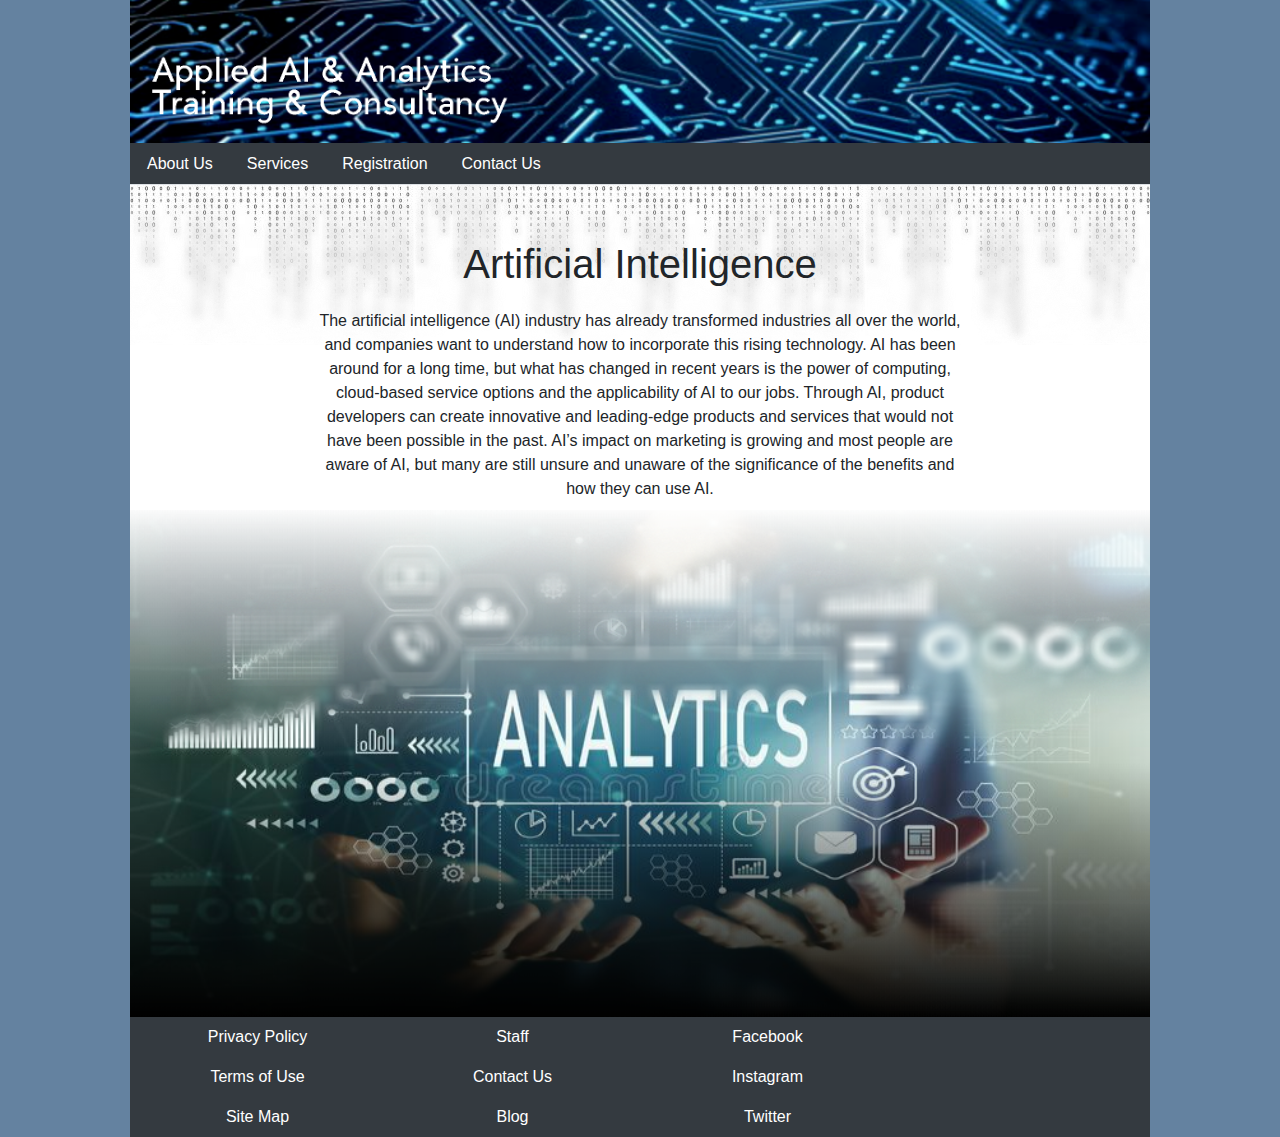
<file: index.html>
<!DOCTYPE html>
<html lang="en"></html>


<head>
  <!--
    CA2 Home Page
    Author: Bryan Ng
    Date:   30 June 2020

    Filename: home.html
   -->
   <meta charset="utf-8" />
   <meta name="viewport" content="width=device-width, initial-scale=1">
   <link rel="stylesheet" href="https://maxcdn.bootstrapcdn.com/bootstrap/4.3.1/css/bootstrap.min.css">
   <script src="https://ajax.googleapis.com/ajax/libs/jquery/3.4.1/jquery.min.js"></script>
   <script src="https://cdnjs.cloudflare.com/ajax/libs/popper.js/1.14.7/umd/popper.min.js"></script>
   <script src="https://maxcdn.bootstrapcdn.com/bootstrap/4.3.1/js/bootstrap.min.js"></script>
   <title>Applied AI & Analytics Training and Consultancy</title> 
   <link href="CSS_files/home.css" rel="stylesheet" />  

</head>

<body>

    <header>
        <a href="index.html" >
            <img class="img-fluid" src="FED_Pictures/home.png" 
            alt="Applied AI & Analytics Training & Consultancy" >
         </a>
    </header>

    <ul class="nav nav-tabs bg-dark sticky-top">
        <li class="nav-item">
          <a class="nav-link text-white" href="about_us.html">About Us</a>
        </li>
        <li class="nav-item">
          <a class="nav-link text-white" href="services.html">Services</a>
        </li>
        <li class="nav-item">
          <a class="nav-link text-white" href="registration.html">Registration</a>
        </li>
        <li class="nav-item">
          <a class="nav-link text-white" href="contact_us.html">Contact Us</a>
        </li>
    </ul>

    <h1 class="text-center p-1">Artificial Intelligence</h1>


    <div class="container p-3">
      <div class="row">

        <div class="col-2"></div>
        <div class="col-8 text-center">
          The artificial intelligence (AI) industry has already 
          transformed industries all over the world, and companies want to understand 
          how to incorporate this rising technology. AI has been around for a long time, 
          but what has changed in recent years is the power of computing, cloud-based service 
          options and the applicability of AI to our jobs. Through AI, product developers
          can create innovative and leading-edge products and services that would not 
          have been possible in the past.
          
          AI’s impact on marketing is growing and most people are aware of AI, 
          but many are still unsure and unaware of the significance of the benefits 
          and how they can use AI.
        </div>
        <div class="col-2"></div>

      </div>

    </div>

    <section></section>
    
    
</body>


<footer>
  <ul class="nav bg-dark">
    <li class="nav-item col-3">
      <a class="nav-link text-center text-white" href="#">Privacy Policy</a>
      <a class="nav-link text-center text-white" href="#">Terms of Use</a>
      <a class="nav-link text-center text-white" href="#">Site Map</a>
    </li>
    <li class="nav-item col-3">
      <a class="nav-link text-center text-white" href="#">Staff</a>
      <a class="nav-link text-center text-white" href="contact_us.html">Contact Us</a>
      <a class="nav-link text-center text-white" href="#">Blog</a>
    </li>
    <li class="nav-item col-3">
      <a class="nav-link text-center text-white" href="#">Facebook</a>
      <a class="nav-link text-center text-white" href="#">Instagram</a>
      <a class="nav-link text-center text-white" href="#">Twitter</a>
    </li>
  </ul>
</footer>
</file>
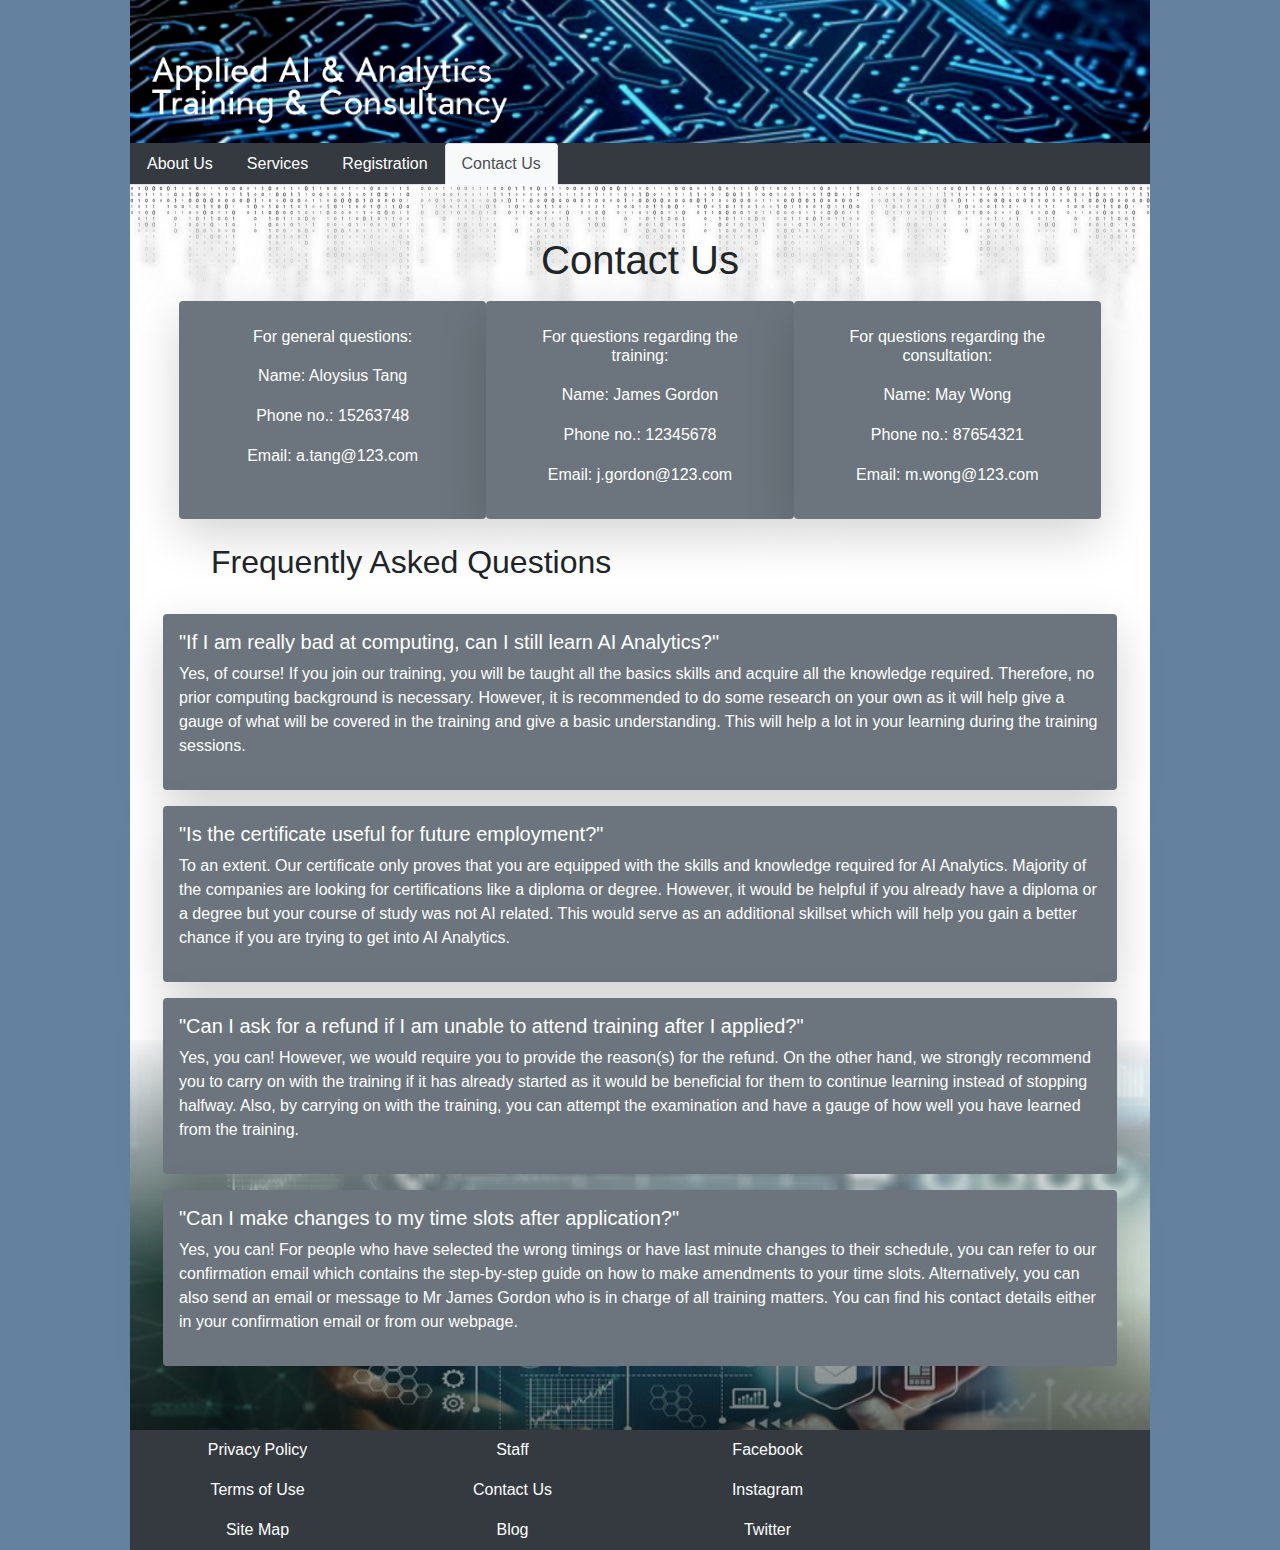
<file: contact_us.html>
<!DOCTYPE html>
<html lang="en"></html>

<head>
<!--
    CA2 Contact Us Page
    Author: Bryan Ng
    Date:   30 June 2020

    Filename: contact_us.html
   -->
   <meta charset="utf-8" />
   <meta name="viewport" content="width=device-width, initial-scale=1">
   <link rel="stylesheet" href="https://maxcdn.bootstrapcdn.com/bootstrap/4.3.1/css/bootstrap.min.css">
   <script src="https://ajax.googleapis.com/ajax/libs/jquery/3.4.1/jquery.min.js"></script>
   <script src="https://cdnjs.cloudflare.com/ajax/libs/popper.js/1.14.7/umd/popper.min.js"></script>
   <script src="https://maxcdn.bootstrapcdn.com/bootstrap/4.3.1/js/bootstrap.min.js"></script>
   <title>Applied AI & Analytics Training and Consultancy</title>
   <link href="CSS_files/contact_us.css" rel="stylesheet" />   

</head>

<body>

    <header>
        <a href="index.html" >
            <img class="img-fluid" src="FED_Pictures/home.png" 
            alt="Applied AI & Analytics Training & Consultancy" >
         </a>
    </header>

    <ul class="nav nav-tabs bg-dark sticky-top">
        <li class="nav-item">
          <a class="nav-link text-white" href="about_us.html">About Us</a>
        </li>
        <li class="nav-item">
          <a class="nav-link text-white" href="services.html">Services</a>
        </li>
        <li class="nav-item">
          <a class="nav-link text-white" href="registration.html">Registration</a>
        </li>
        <li class="nav-item">
          <a class="nav-link active bg-light" href="contact_us.html">Contact Us</a>
        </li>
    </ul>

    <h1 class="text-center">Contact Us</h1>

    <!-- make layout respond to mobile/tablet/desktop -->
    <div class="container px-5 my-3">
      <div class="row px-3">
        <div class="col-sm-12 col-md-6 col-lg-4 p-3 text-center bg-secondary text-white rounded shadow-lg">
          <h6>For general questions:</h6> 
          <p>Name: Aloysius Tang</p>
          <p>Phone no.: 15263748</p>
          <p>Email: a.tang@123.com</p>
        </div>
        <div class="col-sm-12 col-md-6 col-lg-4 p-3 text-center bg-secondary text-white rounded shadow-lg">
          <h6>For questions regarding the training:</h6>
          <p>Name: James Gordon</p>
          <p>Phone no.: 12345678</p>
          <p>Email: j.gordon@123.com</p>
        </div>
        <div class="col-sm-12 col-md-6 col-lg-4 p-3 text-center bg-secondary text-white rounded shadow-lg">
          <h6>For questions regarding the consultation:</h6>
          <p>Name: May Wong</p>
          <P>Phone no.: 87654321</P>
          <p>Email: m.wong@123.com</p>
        </div>
      </div>
    </div>

    

    <div class="container px-5 my-3">

      <div class="row px-5 py-2 my-3"><h2>Frequently Asked Questions</h2></div>

      <div class="row p-3 bg-secondary text-white rounded shadow-lg">
        <h5>"If I am really bad at computing, can I still learn AI Analytics?"</h5>
        <p>Yes, of course! If you join our training, you will be taught all the basics skills and acquire all the knowledge required.
          Therefore, no prior computing background is necessary. However, it is recommended to do some research on your own as it
          will help give a gauge of what will be covered in the training and give a basic understanding. This will help a lot in 
          your learning during the training sessions.</p>
      </div>

    </div>

    <div class="container px-5 my-3">

      <div class="row p-3 bg-secondary text-white rounded shadow-lg">
        <h5>"Is the certificate useful for future employment?"</h5>
        <p>To an extent. Our certificate only proves that you are equipped with the skills and knowledge required for AI Analytics. Majority 
          of the companies are looking for certifications like a diploma or degree. However, it would be helpful if you already have a diploma 
          or a degree but your course of study was not AI related. This would serve as an additional skillset which will help you gain a better 
          chance if you are trying to get into AI Analytics.
        </p>
      </div>

    </div>
      
    <div class="container px-5 my-3">

      <div class="row p-3 bg-secondary text-white rounded shadow-lg">
        <h5>"Can I ask for a refund if I am unable to attend training after I applied?"</h5>
        <p>Yes, you can! However, we would require you to provide the reason(s) for the refund. On the other hand, we strongly recommend you to 
          carry on with the training if it has already started as it would be beneficial for them to continue learning instead of stopping 
          halfway. Also, by carrying on with the training, you can attempt the examination and have a gauge of how well you have learned 
          from the training.
        </p>
      </div>

    </div>
      
    <div class="container px-5 pb-5 my-3">

      <div class="row p-3 bg-secondary text-white rounded shadow-lg">
        <h5>"Can I make changes to my time slots after application?"</h5>
        <p>Yes, you can! For people who have selected the wrong timings or have last minute changes to their schedule, you can refer to our 
          confirmation email which contains the step-by-step guide on how to make amendments to your time slots. Alternatively, you can also 
          send an email or message to Mr James Gordon who is in charge of all training matters. You can find his contact details either in 
          your confirmation email or from our webpage.
        </p>
      </div>

    </div>
      
      
    </div>


</body>

<footer>
  <ul class="nav bg-dark">
    <li class="nav-item col-3">
      <a class="nav-link text-center text-white" href="#">Privacy Policy</a>
      <a class="nav-link text-center text-white" href="#">Terms of Use</a>
      <a class="nav-link text-center text-white" href="#">Site Map</a>
    </li>
    <li class="nav-item col-3">
      <a class="nav-link text-center text-white" href="#">Staff</a>
      <a class="nav-link text-center text-white" href="contact_us.html">Contact Us</a>
      <a class="nav-link text-center text-white" href="#">Blog</a>
    </li>
    <li class="nav-item col-3">
      <a class="nav-link text-center text-white" href="#">Facebook</a>
      <a class="nav-link text-center text-white" href="#">Instagram</a>
      <a class="nav-link text-center text-white" href="#">Twitter</a>
    </li>
  </ul>
</footer>
</file>
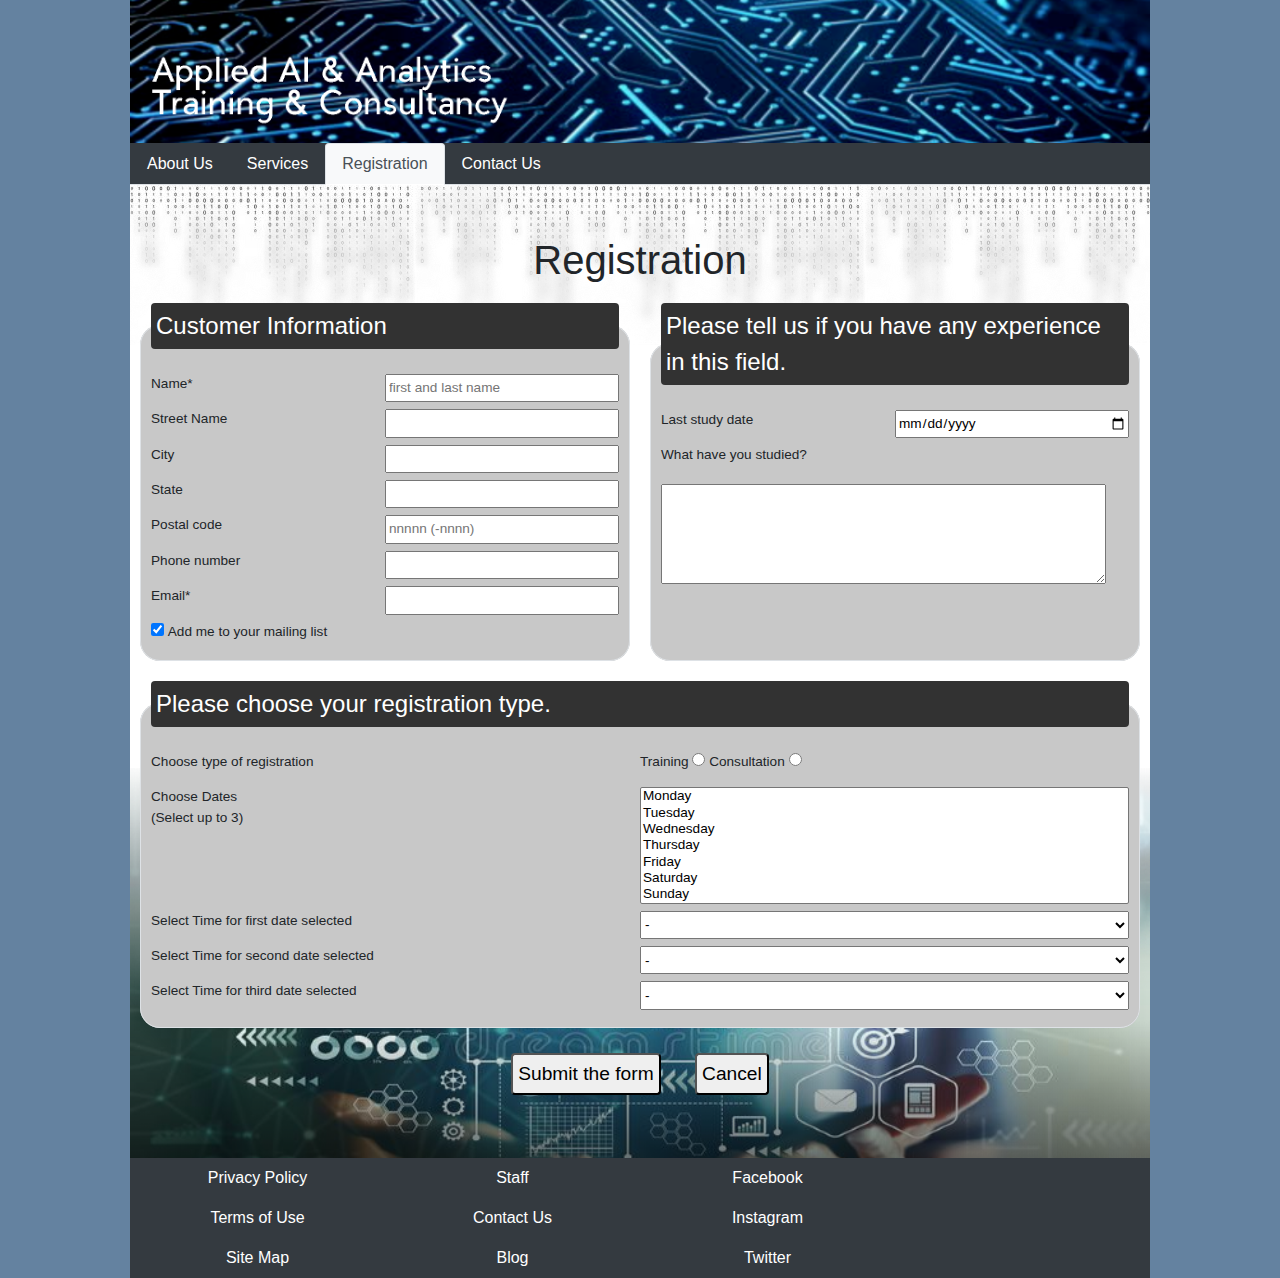
<file: registration.html>
<!DOCTYPE html>
<html lang="en"></html>

<head>
   <!--
    CA2 Registration Page
    Author: Bryan Ng
    Date:   30 June 2020

    Filename: registration.html
   -->
   <meta charset="utf-8" />
   <meta name="viewport" content="width=device-width, initial-scale=1">
   <link rel="stylesheet" href="https://maxcdn.bootstrapcdn.com/bootstrap/4.3.1/css/bootstrap.min.css">
   <script src="https://ajax.googleapis.com/ajax/libs/jquery/3.4.1/jquery.min.js"></script>
   <script src="https://cdnjs.cloudflare.com/ajax/libs/popper.js/1.14.7/umd/popper.min.js"></script>
   <script src="https://maxcdn.bootstrapcdn.com/bootstrap/4.3.1/js/bootstrap.min.js"></script>
   <title>Applied AI & Analytics Training and Consultancy</title>   
   <link href="CSS_files/registration.css" rel="stylesheet" />
   <script src="JS_Files/formValidate.js"></script>

</head>

<body>

    <header>
        <a href="index.html" >
            <img class="img-fluid" src="FED_Pictures/home.png" 
            alt="Applied AI & Analytics Training & Consultancy" >
         </a>
    </header>

    <ul class="nav nav-tabs bg-dark sticky-top">
        <li class="nav-item">
          <a class="nav-link text-white" href="about_us.html">About Us</a>
        </li>
        <li class="nav-item">
          <a class="nav-link text-white" href="services.html">Services</a>
        </li>
        <li class="nav-item">
          <a class="nav-link active bg-light" href="registration.html">Registration</a>
        </li>
        <li class="nav-item">
          <a class="nav-link text-white" href="contact_us.html">Contact Us</a>
        </li>
    </ul>

    
    <h1 class="text-center">Registration</h1>

   <section class="pb-5">
      <form id="registration" action="http://www.example.com/AI/registration" method="post">
         <fieldset id="custInfo" class="container border">
            <legend class="rounded">Customer Information</legend>
      
            <div class="formRow">
               <label for="name">Name*</label>
               <input name="custName" id="name" type="text" placeholder="first and last name" required />
            </div>
      
            <div class="formRow">
               <label for="street">Street Name</label>
               <input name="custStreet" id="street" type="text" />
            </div>
                 
            <div class="formRow">
               <label for="city">City</label>
               <input name="custCity" id="city" type="text" />
            </div>
      
            <div class="formRow">
               <label for="state">State</label>
               <input name="custState" id="state" type="text" />
            </div>
      
            <div class="formRow">
               <label for="zip">Postal code</label>
               <input name="custZip" id="zip" type="text" placeholder="nnnnn (-nnnn)" pattern="^\d{6}$" />
            </div>
      
            <div class="formRow">
               <label for="phone">Phone number</label>
               <input name="custPhone" id="phone" type="tel" />
            </div>
      
            <div class="formRow">
               <label for="mail">Email*</label>
               <input name="custEmail" id="mail" type="email" required/>
            </div>
      
            <input name="mailMe" id="mailCB" value="yes" type="checkbox" checked/>
            <label for="mailCB">Add me to your mailing list</label>
      
         </fieldset>
      
         <fieldset id="expInfo" class="container border">
            <legend class="rounded">Please tell us if you have any experience in this field.</legend>

            <div class="formRow">
               <label for="study">Last study date</label>
               <input name="studyDate" id="study" type="date" />
            </div>

            <label for="commBox">What have you studied?</label>
            <textarea name="topicsStudied" id="commBox"></textarea>

         </fieldset>
   
                 
         <fieldset id="serviceSelection" class="container border">
            <legend class="rounded">Please choose your registration type.</legend>

            <div class="formRow">
               <label>Choose type of registration</label>
               <fieldset class="optGroup">
                  <label for="training">Training</label>
                  <input name="sFriend" id="Train" value="training" type="radio" />
                  <label for="consultation">Consultation</label>
                  <input name="sFriend" id="Consult" value="consultation" type="radio" />
            </div>
      
            <div class="formRow">
               <label for="dates">Choose Dates<br />(Select up to 3)</label>
               <select name="Date" id="date" size="7" multiple>
                  <option value="monday">Monday</option>
                  <option value="tuesday">Tuesday</option>
                  <option value="wednesday">Wednesday</option>
                  <option value="thursday">Thursday</option>
                  <option value="friday">Friday</option>
                  <option value="saturday">Saturday</option>
                  <option value="sunday">Sunday</option>
               </select>
            </div>
      
            <div class="formRow">
               <label for="time">Select Time for first date selected</label>
               <select name="timeType" id="time">
                  <option value="time1">-</option>
                  <option value="time2">10am-12pm</option>
                  <option value="time3">12pm-2pm</option>
                  <option value="time4">2pm-4pm</option>
                  <option value="time5">4pm-6pm</option>
                  <option value="time6">6pm-8pm</option>
                  <option value="time7">8pm-10pm</option>
               </select>
            </div>
   
            <div class="formRow">
               <label for="time">Select Time for second date selected</label>
               <select name="timeType" id="time">
                  <option value="time1">-</option>
                  <option value="time2">10am-12pm</option>
                  <option value="time3">12pm-2pm</option>
                  <option value="time4">2pm-4pm</option>
                  <option value="time5">4pm-6pm</option>
                  <option value="time6">6pm-8pm</option>
                  <option value="time7">8pm-10pm</option>
               </select>
            </div>
   
            <div class="formRow">
               <label for="time">Select Time for third date selected</label>
               <select name="timeType" id="time">
                  <option value="time1">-</option>
                  <option value="time2">10am-12pm</option>
                  <option value="time3">12pm-2pm</option>
                  <option value="time4">2pm-4pm</option>
                  <option value="time5">4pm-6pm</option>
                  <option value="time6">6pm-8pm</option>
                  <option value="time7">8pm-10pm</option>
               </select>
            </div>
      
         </fieldset>
            
               
         <div id="buttons">
            <input type="submit" value="Submit the form" class="rounded" />
            <input type="reset" value="Cancel" class="rounded" />
         </div>
      </form>
   </section>
   
   
   
</body>

<footer>
   <ul class="nav bg-dark">
     <li class="nav-item col-3">
       <a class="nav-link text-center text-white" href="#">Privacy Policy</a>
       <a class="nav-link text-center text-white" href="#">Terms of Use</a>
       <a class="nav-link text-center text-white" href="#">Site Map</a>
     </li>
     <li class="nav-item col-3">
       <a class="nav-link text-center text-white" href="#">Staff</a>
       <a class="nav-link text-center text-white" href="contact_us.html">Contact Us</a>
       <a class="nav-link text-center text-white" href="#">Blog</a>
     </li>
     <li class="nav-item col-3">
       <a class="nav-link text-center text-white" href="#">Facebook</a>
       <a class="nav-link text-center text-white" href="#">Instagram</a>
       <a class="nav-link text-center text-white" href="#">Twitter</a>
     </li>
   </ul>
 </footer>
</file>
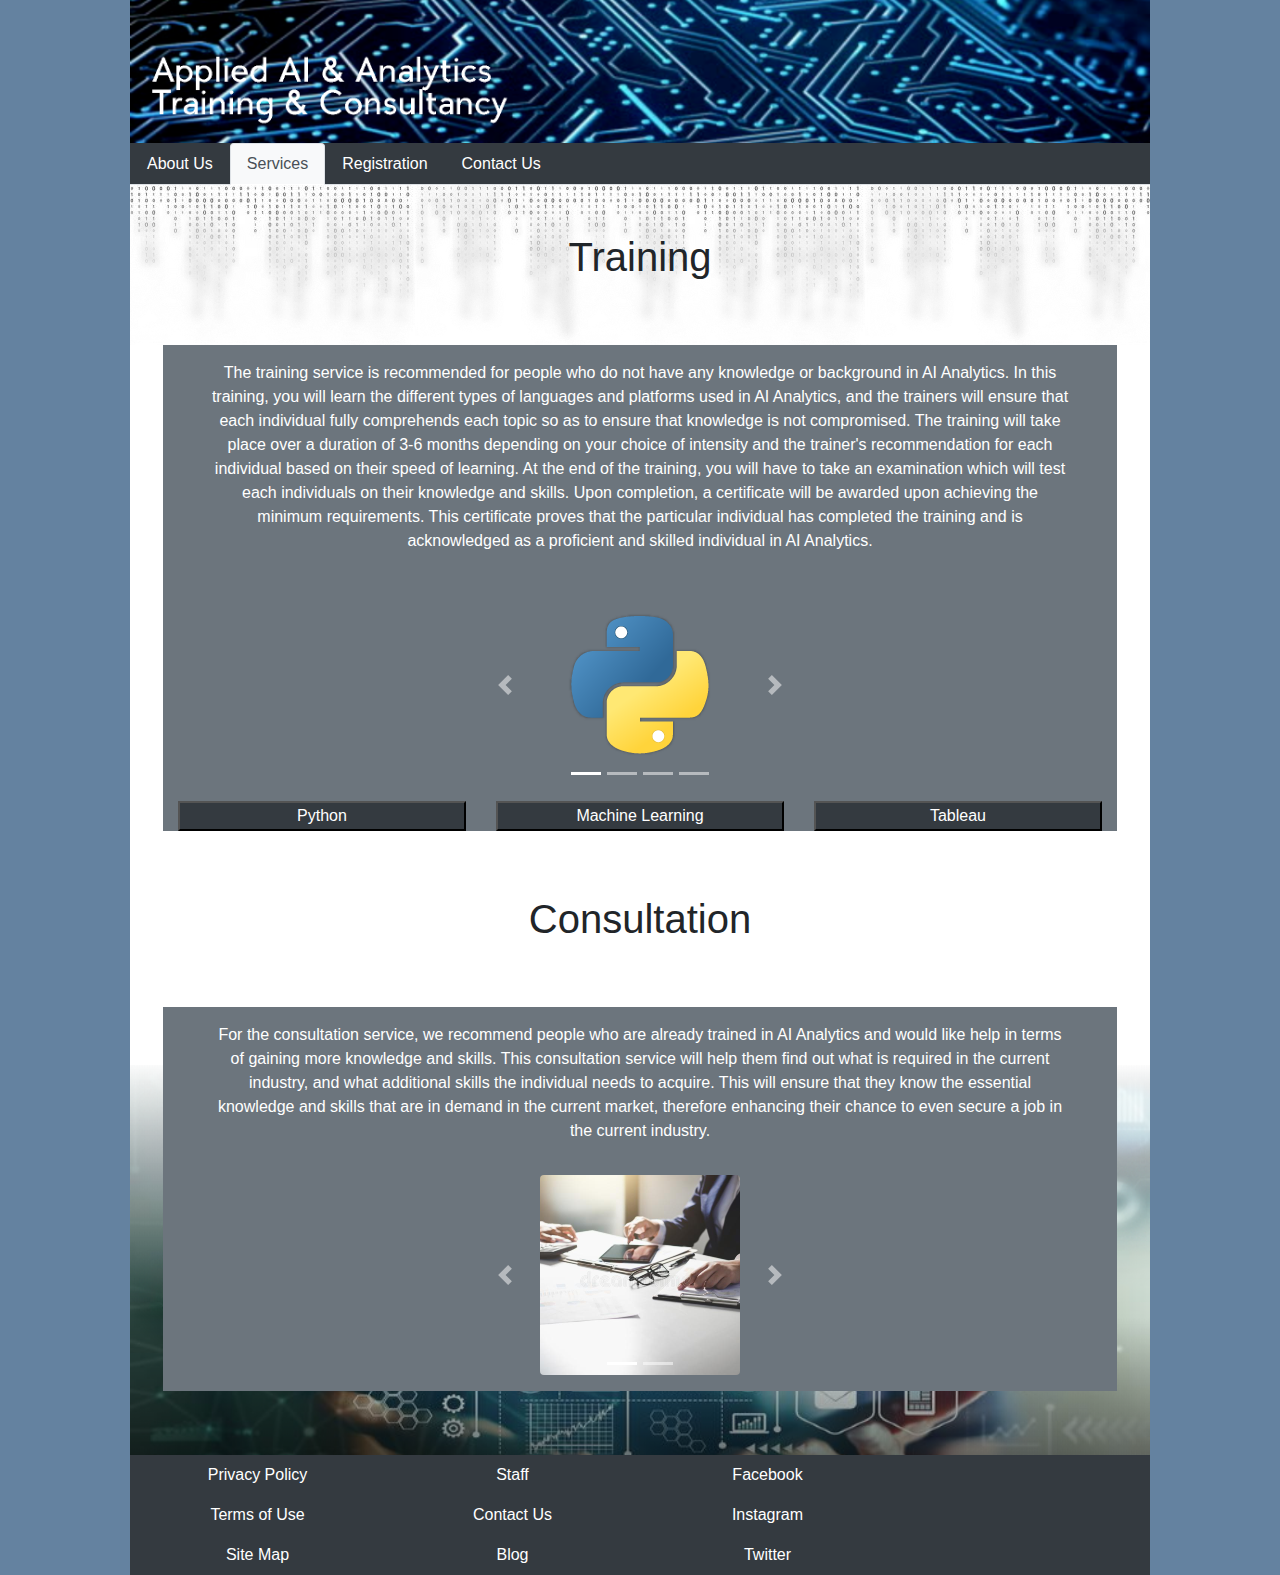
<file: services.html>
<!DOCTYPE html>
<html lang="en"></html>

<head>
<!--
    CA2 Services Page
    Author: Bryan Ng
    Date:   30 June 2020

    Filename: services.html
   -->
   <meta charset="utf-8" />
   <meta name="viewport" content="width=device-width, initial-scale=1">
   <link rel="stylesheet" href="https://maxcdn.bootstrapcdn.com/bootstrap/4.3.1/css/bootstrap.min.css">
   <script src="https://ajax.googleapis.com/ajax/libs/jquery/3.4.1/jquery.min.js"></script>
   <script src="https://cdnjs.cloudflare.com/ajax/libs/popper.js/1.14.7/umd/popper.min.js"></script>
   <script src="https://maxcdn.bootstrapcdn.com/bootstrap/4.3.1/js/bootstrap.min.js"></script>
   <title>Applied AI & Analytics Training and Consultancy</title>
   <link href="CSS_files/services.css" rel="stylesheet" />   

</head>

<body>

    <header>
        <a href="index.html" >
            <img class="img-fluid" src="FED_Pictures/home.png" 
            alt="Applied AI & Analytics Training & Consultancy" >
         </a>
    </header>

    <ul class="nav nav-tabs bg-dark sticky-top">
        <li class="nav-item">
          <a class="nav-link text-white" href="about_us.html">About Us</a>
        </li>
        <li class="nav-item">
          <a class="nav-link active bg-light" href="services.html">Services</a>
        </li>
        <li class="nav-item">
          <a class="nav-link text-white" href="registration.html">Registration</a>
        </li>
        <li class="nav-item">
          <a class="nav-link text-white" href="contact_us.html">Contact Us</a>
        </li>
    </ul>

    <h1 class="pt-5 text-center">Training</h1>

    <div class="container p-5 my-3">
      <div class="row">
        <div class="col-12 text-center py-3 px-5 bg-secondary text-white">The training service is recommended for people who 
          do not have any knowledge or background in AI Analytics. In this training, you will learn 
          the different types of languages and platforms used in AI Analytics, and the trainers will
          ensure that each individual fully comprehends each topic so as to ensure that knowledge is
          not compromised. The training will take place over a duration of 3-6 months depending on 
          your choice of intensity and the trainer's recommendation for each individual based on their
          speed of learning. At the end of the training, you will have to take an examination which will 
          test each individuals on their knowledge and skills. Upon completion, a certificate will be 
          awarded upon achieving the minimum requirements. This certificate proves that the particular
          individual has completed the training and is acknowledged as a proficient and skilled individual
          in AI Analytics.</div>

        <div class="col-4 bg-secondary"></div>

        <div id="slideshow" class="carousel slide col-4 p-3 bg-secondary text-white" data-ride="carousel">

          <ul class="carousel-indicators">
            <li data-target="#slideshow" data-slide-to="0" class="active"></li>
            <li data-target="#slideshow" data-slide-to="1"></li>
            <li data-target="#slideshow" data-slide-to="2"></li>
            <li data-target="#slideshow" data-slide-to="3"></li>
          </ul>
          
          <div class="carousel-inner">
            <div class="carousel-item active">
              <img src="FED_Pictures/python.png" class="rounded mx-auto d-block" alt="Python">
            </div>
            <div class="carousel-item">
              <img src="FED_Pictures/mlearn.png" class="rounded mx-auto d-block" alt="Machine Learning">
            </div>
            <div class="carousel-item">
              <img src="FED_Pictures/tableau.png" class="rounded mx-auto d-block" alt="Tableau">
            </div>
            <div class="carousel-item">
              <img src="FED_Pictures/stats.png" class="rounded mx-auto d-block" alt="Statistics">
            </div>
          </div>
          
          <a class="carousel-control-prev" href="#slideshow" data-slide="prev">
            <span class="carousel-control-prev-icon"></span>
          </a>
          <a class="carousel-control-next" href="#slideshow" data-slide="next">
            <span class="carousel-control-next-icon"></span>
          </a>
        </div>

        <div class="col-4 bg-secondary"></div>

        <div class="col-4 bg-secondary"><!-- Button to Open the Modal -->
          <button type="button" class="btn-block bg-dark text-white" data-toggle="modal" data-target="#myModal1">
            Python
          </button>

          <!-- The Modal -->
          <div class="modal" id="myModal1">
            <div class="modal-dialog">
              <div class="modal-content">
              
                <!-- Modal Header -->
                <div class="modal-header">
                  <h4 class="modal-title">What is Python?</h4>
                  <button type="button" class="close" data-dismiss="modal">&times;</button>
                </div>
                
                <!-- Modal body -->
                <div class="modal-body">
                  Python is a programming language that is created by Guido van Rossum. It is used for web development, 
                  software development and system scripting.
                </div>

                <!-- Modal Header -->
                <div class="modal-header">
                  <h4 class="modal-title">Why Python?</h4>
                </div>

                <!-- Modal body -->
                <div class="modal-body">
                  Python works on different platforms, and it has a simple syntax similar to the English language.
                  It also allows quick writing and executing of codes.
                </div>
                
                <!-- Modal footer -->
                <div class="modal-footer">
                  <button type="button" class="btn btn-danger" data-dismiss="modal">Close</button>
                </div>
                
              </div>
            </div>
          </div>
        </div>

        <div class="col-4 bg-secondary"><!-- Button to Open the Modal -->
          <button type="button" class="btn-block bg-dark text-white" data-toggle="modal" data-target="#myModal2">
            Machine Learning
          </button>

          <!-- The Modal -->
          <div class="modal" id="myModal2">
            <div class="modal-dialog">
              <div class="modal-content">
              
                <!-- Modal Header -->
                <div class="modal-header">
                  <h4 class="modal-title">What is Machine Learning?</h4>
                  <button type="button" class="close" data-dismiss="modal">&times;</button>
                </div>
                
                <!-- Modal body -->
                <div class="modal-body">
                  Machine learning is an application of artificial intelligence (AI) that provides systems the 
                  ability to automatically learn and improve from experience without being explicitly programmed. 
                  Machine learning focuses on the development of computer programs that can access data and use 
                  it to learn for themselves.
                </div>
                
                <!-- Modal footer -->
                <div class="modal-footer">
                  <button type="button" class="btn btn-danger" data-dismiss="modal">Close</button>
                </div>
                
              </div>
            </div>
          </div>
        </div>

        <div class="col-4 bg-secondary"><!-- Button to Open the Modal -->
          <button type="button" class="btn-block bg-dark text-white" data-toggle="modal" data-target="#myModal3">
            Tableau
          </button>

          <!-- The Modal -->
          <div class="modal" id="myModal3">
            <div class="modal-dialog">
              <div class="modal-content">
              
                <!-- Modal Header -->
                <div class="modal-header">
                  <h4 class="modal-title">Tableau</h4>
                  <button type="button" class="close" data-dismiss="modal">&times;</button>
                </div>
                
                <!-- Modal body -->
                <div class="modal-body">
                  Tableau is a powerful and fastest growing data visualization tool used in the 
                  Business Intelligence Industry. It helps in simplifying raw data into the very 
                  easily understandable format.
                </div>
                
                <!-- Modal footer -->
                <div class="modal-footer">
                  <button type="button" class="btn btn-danger" data-dismiss="modal">Close</button>
                </div>
                
              </div>
            </div>
          </div>
        </div>


      </div>
    </div>

    <h1 class="text-center">Consultation</h1>

    <div class="container p-5 my-3">
      <div class="row">
        <div class="col-12 text-center py-3 px-5 bg-secondary text-white">For the consultation service, we recommend people who 
        are already trained in AI Analytics and would like help in terms of gaining more knowledge and skills.
        This consultation service will help them find out what is required in the current industry, and what 
        additional skills the individual needs to acquire. This will ensure that they know the essential 
        knowledge and skills that are in demand in the current market, therefore enhancing their chance to even
        secure a job in the current industry. </div>

        <div class="col-4 bg-secondary"></div>

        <div id="slideshow2" class="carousel slide col-4 p-3 bg-secondary text-white" data-ride="carousel">

          <ul class="carousel-indicators">
            <li data-target="#slideshow2" data-slide-to="0" class="active"></li>
            <li data-target="#slideshow2" data-slide-to="1"></li>
          </ul>
          
          <div class="carousel-inner">
            <div class="carousel-item active">
              <img src="FED_Pictures/consult.png" class="rounded mx-auto d-block" alt="Picture 1">
            </div>
            <div class="carousel-item">
              <img src="FED_Pictures/consult1.png" class="rounded mx-auto d-block" alt="Picture 2">
            </div>
          </div>
          
          <a class="carousel-control-prev" href="#slideshow2" data-slide="prev">
            <span class="carousel-control-prev-icon"></span>
          </a>
          <a class="carousel-control-next" href="#slideshow2" data-slide="next">
            <span class="carousel-control-next-icon"></span>
          </a>
        </div>

        <div class="col-4 bg-secondary"></div>
        
      </div>
    </div>
</body>

<footer>
  <ul class="nav bg-dark">
    <li class="nav-item col-3">
      <a class="nav-link text-center text-white" href="#">Privacy Policy</a>
      <a class="nav-link text-center text-white" href="#">Terms of Use</a>
      <a class="nav-link text-center text-white" href="#">Site Map</a>
    </li>
    <li class="nav-item col-3">
      <a class="nav-link text-center text-white" href="#">Staff</a>
      <a class="nav-link text-center text-white" href="contact_us.html">Contact Us</a>
      <a class="nav-link text-center text-white" href="#">Blog</a>
    </li>
    <li class="nav-item col-3">
      <a class="nav-link text-center text-white" href="#">Facebook</a>
      <a class="nav-link text-center text-white" href="#">Instagram</a>
      <a class="nav-link text-center text-white" href="#">Twitter</a>
    </li>
  </ul>
</footer>
</file>
<file: CSS_files/home.css>
@charset "utf-8";

/*
   CA2 
   Author: Bryan Ng
   Date: 30 July 2020
   
   Home Layout Styles
   Filename: home.css

*/

/* html style */
html {
   background-color: rgb(100, 130, 160);
}

/* nav style */
ul.nav a:hover {
   background-color: grey;
}

/* Structural Styles */


body {
   margin: 0 auto;
	width: 100%;
	max-width: 1020px;
   min-width: 640px;
   max-height: 2040px;
   min-height: 1020px;
   background-image: url(analytics.png), url(matrix1.png);
   background-repeat: no-repeat, repeat-x;
   background-position: bottom, top;
}

h1 {
   line-height: 150px;
   height: 100px;
}

footer {
   clear: both;
   position: relative;
   top: 500px;
}


address, article, aside, blockquote, body, cite, 
div, dl, dt, dd, em, figcaption, figure, footer, 
h1, h2, h3, h4, h5, h6, header, html, img, 
li, main, nav, ol, p, section, span, ul {

   -webkit-box-sizing: border-box;
   -moz-box-sizing: border-box;
   box-sizing: border-box;  
}
</file>
<file: CSS_files/contact_us.css>
@charset "utf-8";

/*
   CA2 
   Author: Bryan Ng
   Date: 30 July 2020
   
   Contact Us Layout Styles
   Filename: contact_us.css

*/

/* html style */
html {
    background-color: rgb(100, 130, 160);
}

/* nav style */
ul.nav a:hover {
    background-color: grey;
 }
 
/* Structural Styles */
 
body {
    margin: 0 auto;
    width: 100%;
    max-width: 1020px;
    min-width: 640px;
    min-height: 1020px;
    background-image: url(analytics.png), url(matrix1.png);
    background-repeat: no-repeat, repeat-x;
    background-position: bottom, top;
}

h1 {
    line-height: 150px;
    height: 100px;
}

h6 {
    padding: 10px;
}


 
footer {
    clear: both;
}
 
address, article, aside, blockquote, body, cite, 
div, dl, dt, dd, em, figcaption, figure, footer, 
h1, h2, h3, h4, h5, h6, header, html, img, 
li, main, nav, ol, p, section, span, ul {
 
    -webkit-box-sizing: border-box;
    -moz-box-sizing: border-box;
    box-sizing: border-box;  
}
</file>
<file: CSS_files/registration.css>
@charset "utf-8";

/*
   CA2

   Registration Form Style Sheet
   Author: Bryan Ng
   Date:   29 July 2020

   Filename:         registration.css

*/

/* html style */
html {
   background-color: rgb(100, 130, 160);
}

/* nav style */
ul.nav a:hover {
   background-color: grey;
}
 
 /* Structural Styles */
 
 body {
   margin: 0 auto;
   width: 100%;
   max-width: 1020px;
   min-width: 640px;
   min-height: 1020px;
   background-image: url(analytics.png), url(matrix1.png);
   background-repeat: no-repeat, repeat-x;
   background-position: bottom, top;
 }

 h1 {
   line-height: 150px;
   height: 100px;
}
 
 footer {
     clear: both;
 }
 
 address, article, aside, blockquote, body, cite, 
 div, dl, dt, dd, em, figcaption, figure, footer, 
 h1, h2, h3, h4, h5, h6, header, html, img, 
 li, main, nav, ol, p, section, span, ul {
 
    -webkit-box-sizing: border-box;
    -moz-box-sizing: border-box;
    box-sizing: border-box;  
 }



/* Form Layout Styles */

form#registration {
    display : flex;
    flex-flow: row wrap;
 }

 form#registration > fieldset {
    background-color: rgb(200, 200, 200);
    border-radius: 20px;
    flex: 1 1 400px;
    font-size: 0.85em;
    padding: 10px;
    margin: 10px;
 }
 
 div.formRow {
    display: flex;
    flex-flow: row wrap;
    margin: 7px 0px;
 }
 
 div.formRow > * {
    flex: 1 1 150px;
 }
 
 /* Legend Styles */
 
 legend {
    background-color: rgb(50, 50, 50);
    color: white;
    padding: 5px;
 }
 
 
 
 /* Text Area Styles */
 
 textarea {
    margin-top: 10px;
    height: 100px;
    width: 95%;
 }
 
 /* Spinner Styles */
 
 div.formRow > input#dineSpin {
    flex: 0 0 50px;
 }
 
 /* Form Button Styles */
 
 div#buttons {
    text-align: center;
    width: 100%;
 }
 
 input[type="submit"], input[type="reset"] {
    font-size: 1.2em;
    padding: 5px;
    margin: 15px;
 }
 
 /* Validation Styles */
 
 input:focus, select:focus, textarea:focus {
    background-color: rgb(220, 255, 220);
 }
</file>
<file: CSS_files/services.css>
@charset "utf-8";

/*
   CA2 
   Author: Bryan Ng
   Date: 30 July 2020
   
   Services Layout Styles
   Filename: services.css

*/

/* html style */
html {
    background-color: rgb(100, 130, 160);
}

/* nav style */
ul.nav a:hover {
    background-color: grey;
 }
 
 /* Structural Styles */
 
 body {
    margin: 0 auto;
    width: 100%;
    max-width: 1020px;
    min-width: 640px;
    min-height: 1020px;
    background-image: url(analytics.png), url(matrix1.png);
    background-repeat: no-repeat, repeat-x;
    background-position: bottom, top;
 }

 .carousel-inner img {
     margin: auto;
 }
 
 footer {
     clear: both;
 }
 
 address, article, aside, blockquote, body, cite, 
 div, dl, dt, dd, em, figcaption, figure, footer, 
 h1, h2, h3, h4, h5, h6, header, html, img, 
 li, main, nav, ol, p, section, span, ul {
 
    -webkit-box-sizing: border-box;
    -moz-box-sizing: border-box;
    box-sizing: border-box;  
 }
</file>
